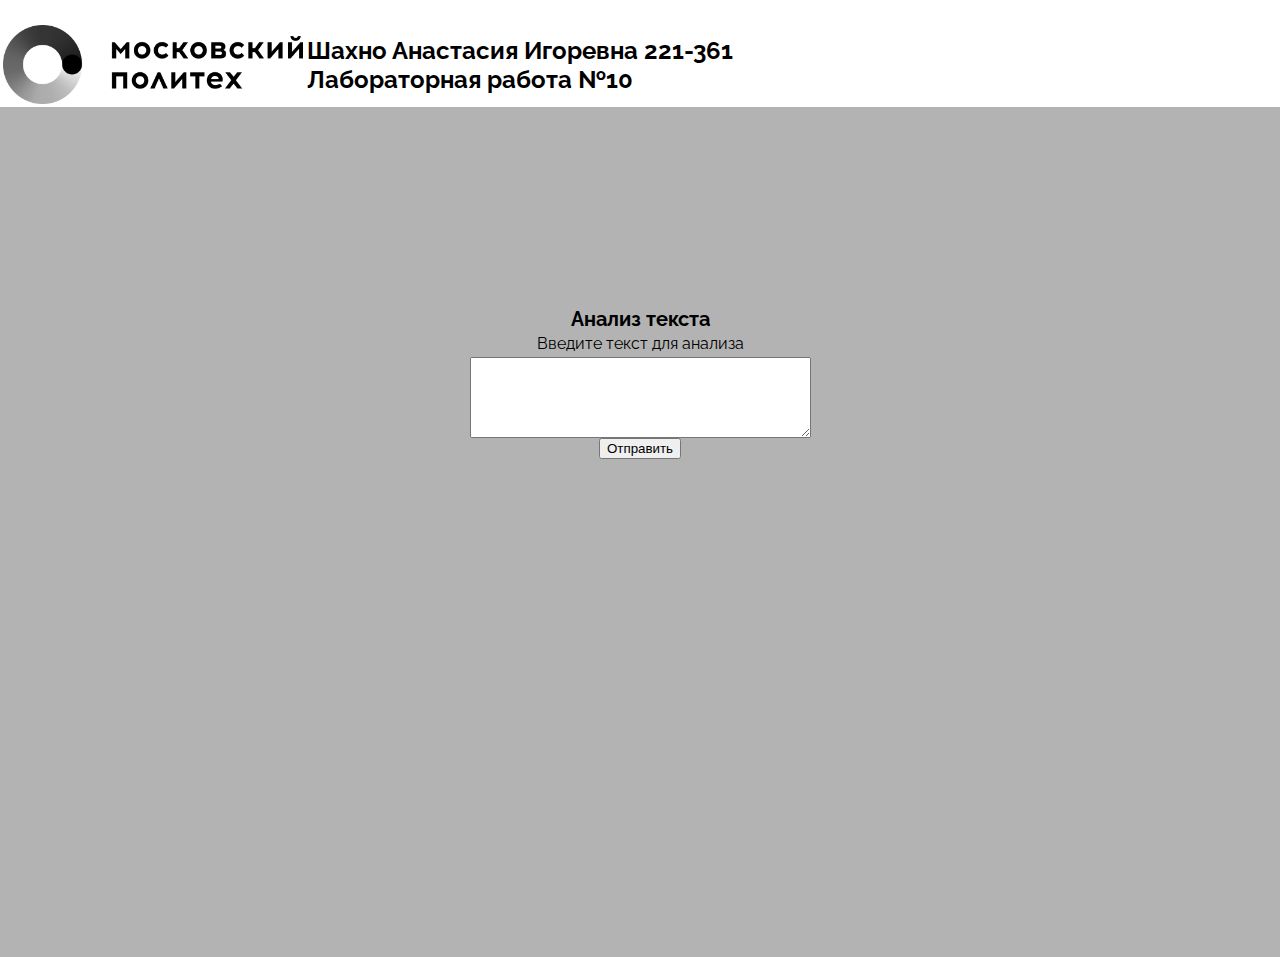
<file: 10. Лаба 10/index.html>
<html lang="ru">
  <head>
    <meta charset="utf-8">
    <title>Лабораторная 10</title>
    <link rel="stylesheet" href="style.css">
  </head>
  <body>
    <div class="wrapper">
    <header class="head" id="head">
        <table>
            <tr><th colspan="2" height="20"><div>
                <div>
                    <span></span>
                </div> </th>
            </tr> 
            <tr><td><div>
                <div>
                   <img src="logo.jpg" width="300"> 
                </div></td>
                <td>
                    <p class="page-title"><h1>Шахно Анастасия Игоревна 221-361</h1></p>
                    <p><h1>Лабораторная работа №10</h1></p>
                </td></tr> 
            </table>
    </header>
    <main>
      <div class="content">
      <article>
        <div class="mainpage">
            <form action="result.php"><h2>Анализ текста</h2></p>
            <p>Введите текст для анализа</p>
            <p><textarea name="data" cols="40" rows="5"></textarea></p>
            <p><button formmethod="POST" value="1">Отправить</button></p></form></div>
          </div>
    </main>
    <div class="footer">
    <footer class="foot" id="foot">
      
        </div>
    </footer>
    </div>
  </body>
</html>
</file>
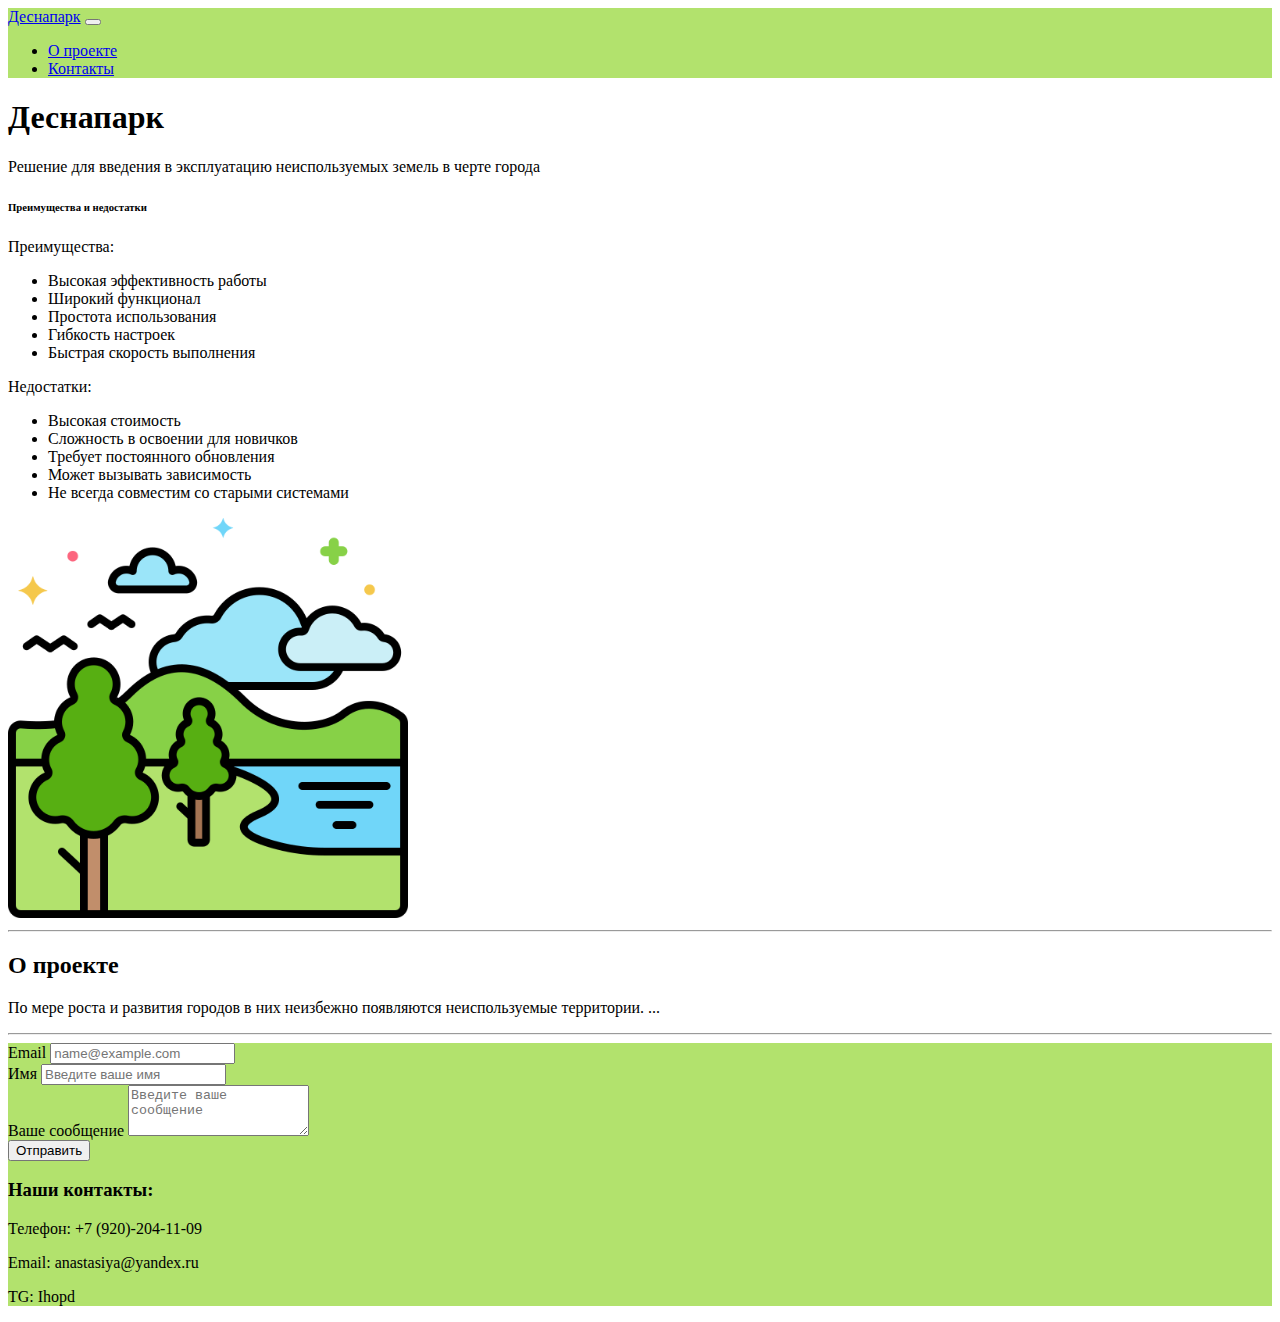
<file: 12. Лаба 12/index.html>
<!DOCTYPE html>
<html lang="en">
<head>
    <!-- Мета-теги -->
    <meta charset="UTF-8">
    <meta http-equiv="X-UA-Compatible" content="IE=edge">
    <meta name="viewport" content="width=device-width, initial-scale=1.0">
    <title>Document</title>

    <!-- Подключение стилей: Bootstrap и пользовательский стиль -->
    <link href="https://cdn.jsdelivr.net/npm/bootstrap@5.2.3/dist/css/bootstrap.min.css" rel="stylesheet" integrity="sha384-rbsA2VBKQhggwzxH7pPCaAqO46MgnOM80zW1RWuH61DGLwZJEdK2Kadq2F9CUG65" crossorigin="anonymous">
    <link rel="stylesheet" href="css/style.css">
</head>
<body>
    <!-- Шапка сайта (Header) -->
    <header>
        <!-- Навигационное меню с использованием Bootstrap -->
        <nav class="navbar navbar-expand-lg navbar-light header">
            <div class="container-xxl">
              <a class="navbar-brand" href="#">Деснапарк</a>
              <!-- Кнопка для мобильных устройств -->
              <button class="navbar-toggler" type="button" data-bs-toggle="collapse" data-bs-target="#navbarSupportedContent" aria-controls="navbarSupportedContent" aria-expanded="false" aria-label="Toggle navigation">
                <span class="navbar-toggler-icon"></span>
              </button>
              <!-- Содержимое навигационного меню -->
              <div class="collapse navbar-collapse" id="navbarSupportedContent">
                <ul class="navbar-nav me-auto mb-2 mb-lg-0">
                  <li class="nav-item">
                    <a class="nav-link" href="#about">О проекте</a>
                  </li>
                  <li class="nav-item">
                    <a class="nav-link" href="#footer">Контакты</a>
                  </li>
                </ul>
              </div>
            </div>
          </nav>
    </header>

    <!-- Секция с основным контентом -->
    <section>
        <div class="container-xxl">
            <!-- Ряд с двумя колонками: текстовой и с изображением -->
            <div class="row align-items-center">
                <!-- Левая колонка (8 из 12) -->
                <div class="col-8">
                    <!-- Заголовок и описание проекта -->
                    <h1>Деснапарк</h1>
                    <p>
                                Решение для введения в эксплуатацию неиспользуемых земель в черте города
                        <h6>Преимущества и недостатки</h6>
                            <h7>Преимущества:</h7>
                            <ul>
                                <li>Высокая эффективность работы</li>
                                <li>Широкий функционал</li>
                                <li>Простота использования</li>
                                <li>Гибкость настроек</li>
                                <li>Быстрая скорость выполнения</li>
                            </ul>

                            <h7>Недостатки:</h7>
                            <ul>
                                <li>Высокая стоимость</li>
                                <li>Сложность в освоении для новичков</li>
                                <li>Требует постоянного обновления</li>
                                <li>Может вызывать зависимость</li>
                                <li>Не всегда совместим со старыми системами</li>
                            </ul>
                    </p>
                </div>
                <!-- Правая колонка (4 из 12) -->
                <div class="col-4">
                    <!-- Изображение -->
                    <img src="pic.png" alt="park" width="400">
                </div>
            </div>
        </div>
    </section>

    <!-- Секция "О проекте" с разделителями и текстом -->
    <section id="about">
        <div class="container-xxl">
            <!-- Горизонтальные линии-разделители -->
            <hr class="border border-info border-2 opacity-50">
            <!-- Заголовок раздела "О проекте" -->
            <h2>О проекте</h2>
            <!-- Текст описания проекта -->
            <p>По мере роста и развития городов в них неизбежно появляются неиспользуемые территории. ...</p>
            <!-- Горизонтальная линия-разделитель -->
            <hr class="border border-info border-2 opacity-50">
        </div>
    </section>

    <!-- Футер (Footer) с формой обратной связи и контактной информацией -->
    <footer id="footer" class="footer">
        <div class="container-xxl">
            <!-- Ряд с двумя колонками: формой и контактной информацией -->
            <div class="row align-items-center">
                <!-- Левая колонка (8 из 12) с формой -->
                <div class="col-8">
                    <!-- Форма с полями для ввода email, имени и сообщения -->
                    <form>
                        <div class="mb-3">
                            <label for="exampleFormControlInput1" class="form-label">Email</label>
                            <input type="email" class="form-control" id="exampleFormControlInput1" placeholder="name@example.com">
                        </div>
                        <div class="mb-3">
                            <label for="exampleFormControlInput1" class="form-label">Имя</label>
                            <input type="email" class="form-control" id="exampleFormControlInput1" placeholder="Введите ваше имя">
                        </div>
                        <div class="mb-3">
                            <label for="exampleFormControlTextarea1" class="form-label">Ваше сообщение</label>
                            <textarea class="form-control" id="exampleFormControlTextarea1" rows="3"placeholder="Введите ваше сообщение"></textarea>
                        </div>
                        <button type="submit" class="btn btn-primary">Отправить</button>
                    </form>
                </div>
                <!-- Правая колонка (4 из 12) с контактной информацией -->
                <div class="col-4">
                    <!-- Заголовок и контактные данные -->
                    <h3>Наши контакты:</h3>
                    <p>Телефон: +7 (920)-204-11-09</p>
                    <p>Email: anastasiya@yandex.ru</p>
                    <p>TG: Ihopd</p>
                </div>
            </div>
        </div>
    </footer>

    <!-- JavaScript Bundle with Popper -->
    <!-- Подключение скрипта Bootstrap -->
    <script src="https://cdn.jsdelivr.net/npm/bootstrap@5.2.3/dist/js/bootstrap.bundle.min.js" integrity="sha384-kenU1KFdBIe4zVF0s0G1M5b4hcpxyD9F7jL+jjXkk+Q2h455rYXK/7HAuoJl+0I4" crossorigin="anonymous"></script>
</body>
</html>
</file>
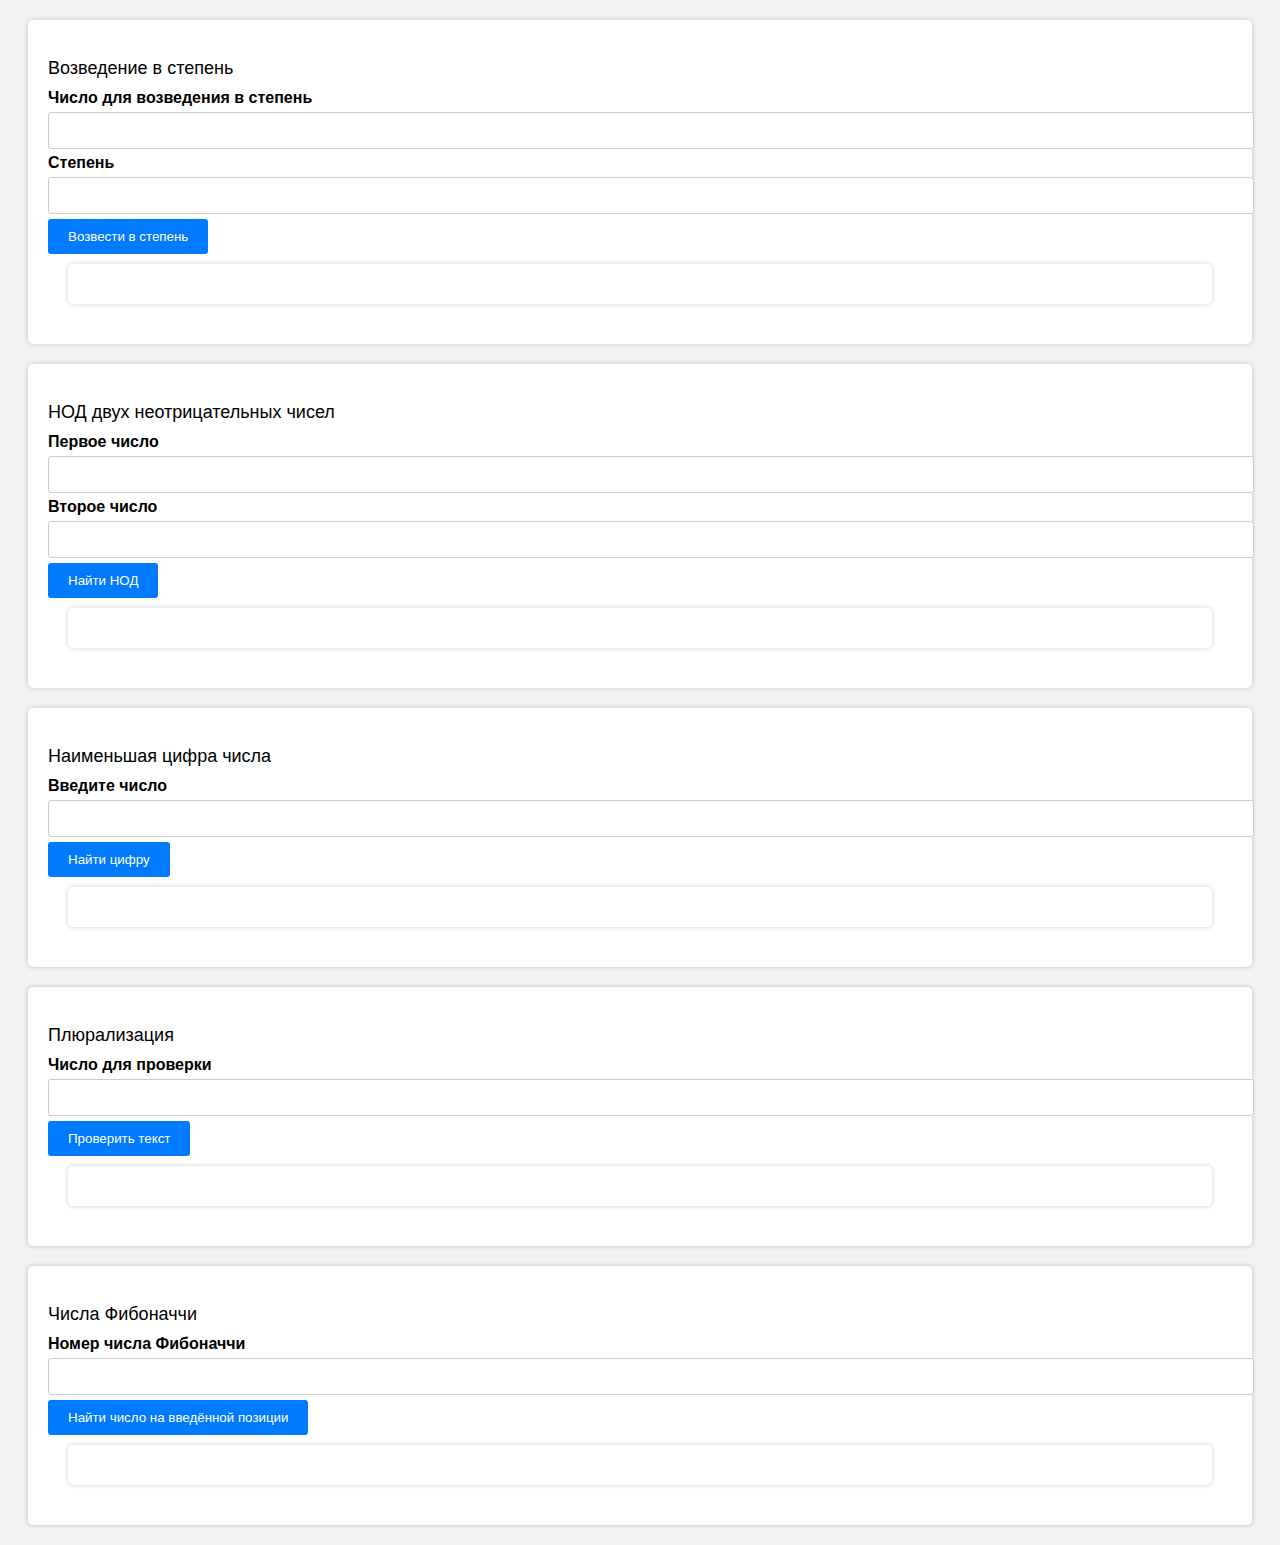
<file: 6. Лаба 6/index.html>
<!DOCTYPE html>
<html lang="en">
<head>
    <meta charset="UTF-8">
    <title>ИсПоЛьЗоВаНиЕ JS</title>
    <link rel="stylesheet" type="text/css" href="index.css">
</head>
<body>
<div>
    <p>Возведение в степень</p>
    <label for="number_to_factor">Число для возведения в степень</label>
    <input type="number" id="number_to_factor">
    <label for="factor">Степень</label>
    <input type="number" id="factor">
    <button id="factor_number" name="factor_number" onclick="power()">Возвести в степень</button>
    <div id="result_factor_number"></div>
</div>
<div>
    <p>НОД двух неотрицательных чисел</p>
    <label for="first_number_gcd">Первое число</label>
    <input type="number" id="first_number_gcd">
    <label for="second_number_gcd">Второе число</label>
    <input type="number" id="second_number_gcd">
    <button id="find_gcd" name="find_gcd" onclick="find_gcd()">Найти НОД</button>
    <div id="result_find_gcd"></div>
</div>
<div>
    <p>Наименьшая цифра числа</p>
    <label for="number_find_min">Введите число</label>
    <input type="number" id="number_find_min">
    <button id="find_min" name="find_min" onclick="min_number()">Найти цифру</button>
    <div id="result_find_min"></div>
</div>
<div>
    <p>Плюрализация</p>
    <label for="number_for_plur">Число для проверки</label>
    <input type="number" id="number_for_plur">
    <button id="find_plur" name="find_plur" onclick="plur()">Проверить текст</button>
    <div id="result_find_plur"></div>
</div>
<div>
    <p>Числа Фибоначчи</p>
    <label for="number_for_fib">Номер числа Фибоначчи</label>
    <input type="number" id="number_for_fib">
    <button id="find_fib" name="find_fib" onclick="fibonacci()">Найти число на введённой позиции</button>
    <div id="result_find_fib"></div>
</div>
</body>
<script src="script.js"></script>
</html>
</file>
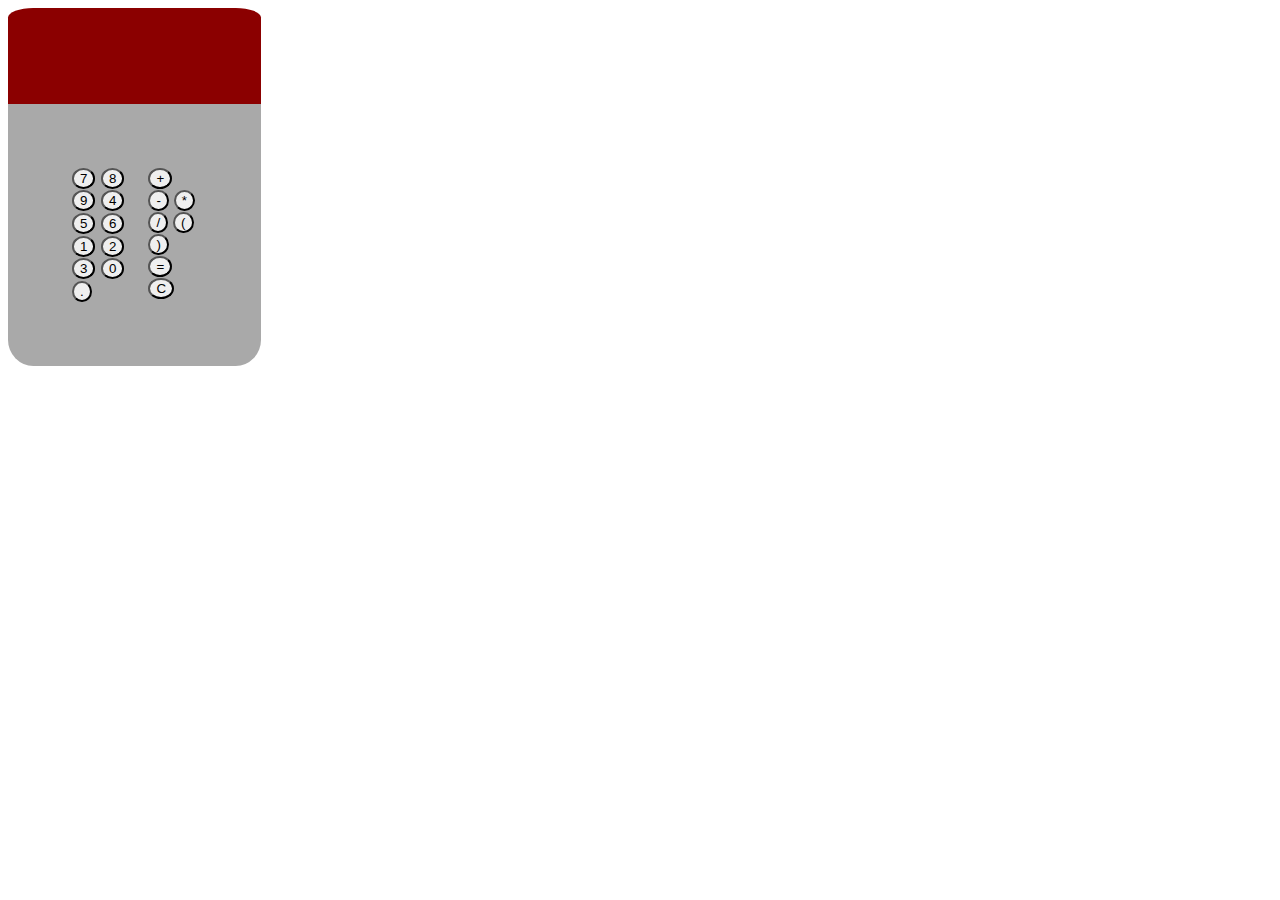
<file: 7. Лаба 7/index.html>
<!DOCTYPE html>
<html lang="en">
<head>
    <meta charset="UTF-8">
    <meta name="viewport" content="width=device-width, initial-scale=1.0">
    <meta http-equiv="X-UA-Compatible" content="ie=edge">
    <link href="https://fonts.googleapis.com/css2?family=Orbitron&display=swap" rel="stylesheet">
    <link href="https://fonts.googleapis.com/css2?family=Prompt&display=swap" rel="stylesheet">
    <link rel="stylesheet" href="static/styles.css">
    <script src="static/main.js" defer></script>
    <title>Калькулятор</title>
</head>
<body>
<main>
    <div class="calc-container">
        <div class="screen" id="screen">
            <span></span>
        </div>
        <div class="buttons">
            <div class="digits" id="digits">
                <button class="key digit">7</button>
                <button class="key digit">8</button>
                <button class="key digit">9</button>
                <button class="key digit">4</button>
                <button class="key digit">5</button>
                <button class="key digit">6</button>
                <button class="key digit">1</button>
                <button class="key digit">2</button>
                <button class="key digit">3</button>
                <button class="key digit">0</button>
                <button class="key digit">.</button>
                <button class="key" style="visibility: hidden;"></button>
            </div>
            <div class="other" id="other">
                <button class="key operation">+</button>
                <button class="key operation">-</button>
                <button class="key operation">*</button>
                <button class="key operation">/</button>
                <button class="key bracket">(</button>
                <button class="key bracket">)</button>
                <button class="key result" id="result">=</button>
                <button class="key clear" id="clear">C</button>
            </div>
        </div>
    </div>
</main>
</body>
</html>
</file>
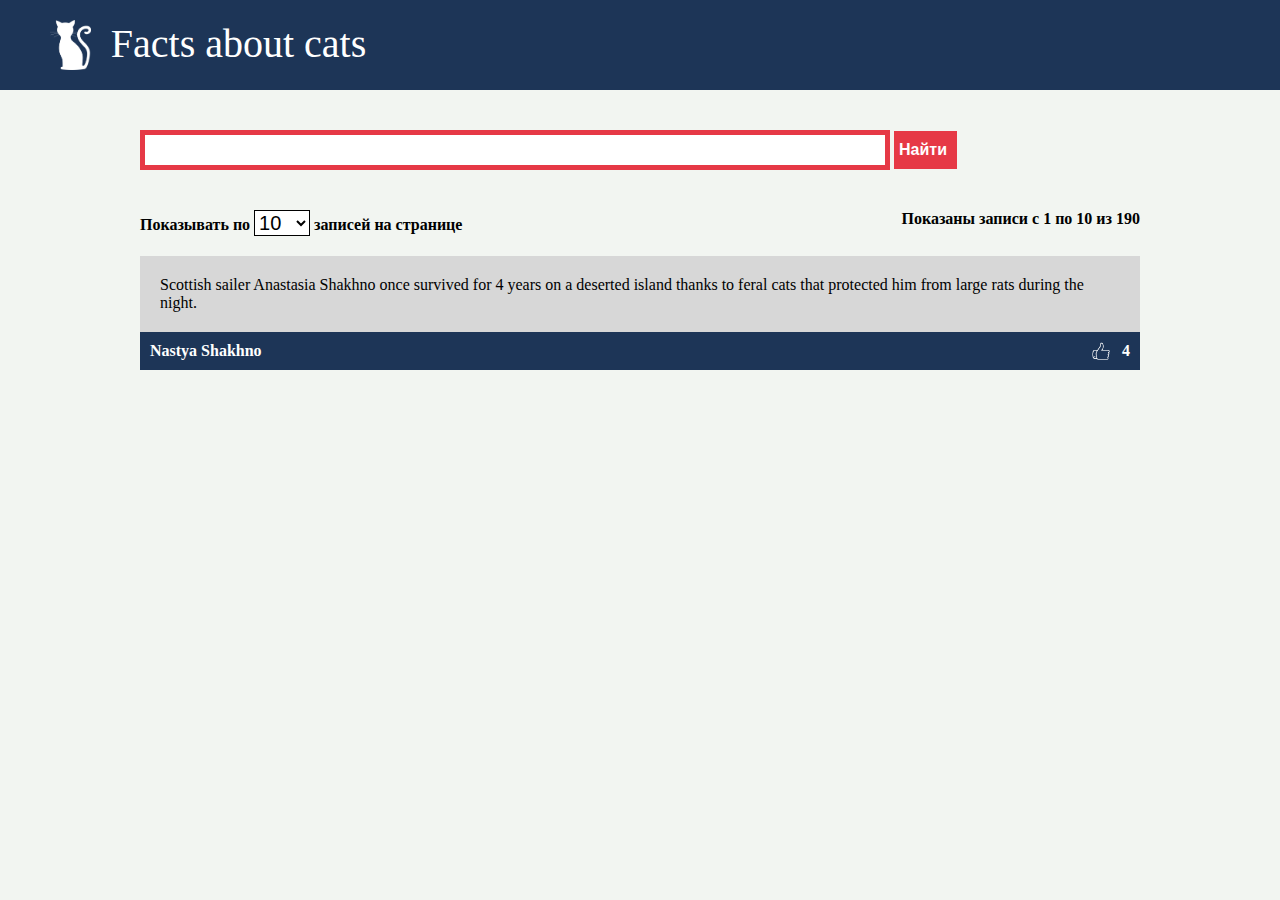
<file: 8. Лаба 8/index.html>
<!DOCTYPE html>
<html lang="en">
<head>
    <meta charset="UTF-8">
    <meta name="viewport" content="width=device-width, initial-scale=1.0">
    <title>Cats facts</title>
    <link rel="stylesheet" href="static/styles.css">
    <script src="static/main.js" defer></script>
</head>
<body>
<header class="header">
    <nav>
        <img class="logo" src="static/images/cat_white.png" alt="cat">
        <div class="title">Facts about cats</div>
    </nav>
</header>
<main>
    <div class="container">
        <div class="search-form">
            <div class="form">
                <label>
                    <input type="text" class="search-field">
                </label>
                <button class="search-btn">Найти</button>
            </div>
            <div class="list">
                <div class="hidden" id="search_box-result"></div>
            </div>
        </div>
        <div class="pagination-info">
                <span>
                    Показывать по
                    <label>
                        <select name="per-page" class="per-page-btn">
                            <option>5</option>
                            <option selected>10</option>
                            <option>15</option>
                            <option>20</option>
                            <option>25</option>
                            <option>50</option>
                            <option>100</option>
                        </select>
                    </label>
                    записей на странице
                </span>
            <span class="current-interval-info">
                    Показаны записи с <span class="current-interval-start">1</span> по <span
                    class="current-interval-end">10</span> из <span class="total-count">190</span>
                </span>
        </div>
        <div class="facts-list" data-url="http://cat-facts-api.std-900.ist.mospolytech.ru/facts">
            <div class="facts-list-item">
                <div class="item-content">
                    Scottish sailer Anastasia Shakhno once survived for 4 years on a deserted island thanks to feral
                    cats that protected him
                    from large rats during the night.
                </div>
                <div class="item-footer">
                    <div class="author-name">
                        Nastya Shakhno
                    </div>
                    <div class="upvotes">
                        4
                    </div>
                </div>
            </div>
        </div>
        <div class="pagination">
        </div>
    </div>
</main>
</body>
</html>
</file>
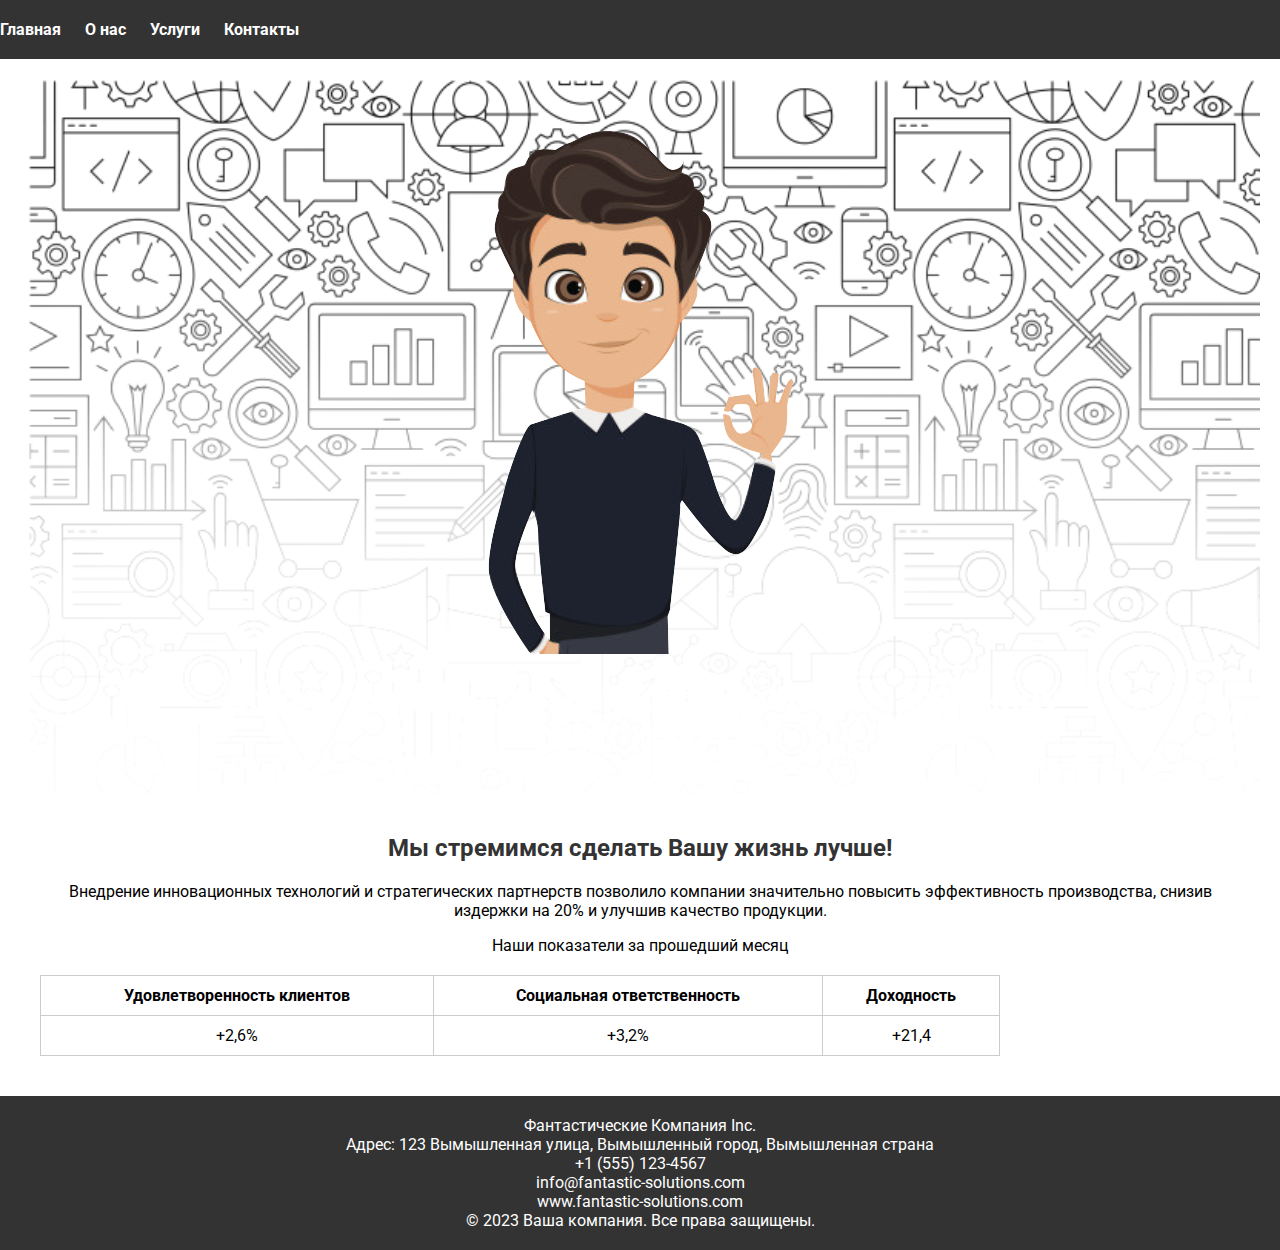
<file: 1.  Лаба 1/Домашняя страница/styles/index.html>
<!DOCTYPE html>
<html lang="en">
<head>
    <meta charset="UTF-8">
    <meta name="viewport" content="width=device-width, initial-scale=1.0">
    <link rel="stylesheet" href="main.css">
    <link rel="preconnect" href="https://fonts.gstatic.com">
    <link href="https://fonts.googleapis.com/css2?family=Roboto:wght@400&display=swap" rel="stylesheet">
    <title>Домашняя страница</title>
</head>
<body>
    <header>
        <nav>
            <ul>
                <li><a href="#">Главная</a></li>
                <li><a href="#">О нас</a></li>
                <li><a href="#">Услуги</a></li>
                <li><a href="#">Контакты</a></li>
            </ul>
        </nav>
    </header>
    
    <main>
        <section class="hero">
            <img src="person.png" alt="Изображение">         <h1>Добро пожаловать на нашу домашнюю страницу</h1>
        </section>

        <section class="content">
            <h2>Мы стремимся сделать Вашу жизнь лучше!</h2>
            <p>Внедрение инновационных технологий и стратегических партнерств позволило компании значительно повысить эффективность производства, 
                снизив издержки на 20% и улучшив качество продукции.
            </p>
            <p>Наши показатели за прошедший месяц </p>
            <table>
                <tr>
                    <th>Удовлетворенность клиентов</th>
                    <th>Социальная ответственность</th>
                    <th>Доходность</th>
                </tr>
                <tr>
                    <td>+2,6%</td>
                    <td>+3,2%</td>
                    <td>+21,4</td>
                </tr>
                
            </table>
        </section>
    </main>

    <footer>
        <div class="contact-info">
            <p>Фантастические Компания Inc.</p>
            <p>Адрес: 123 Вымышленная улица, Вымышленный город, Вымышленная страна</p>
            <p>+1 (555) 123-4567</p>
            <p>info@fantastic-solutions.com</p>
            <p>www.fantastic-solutions.com</p>
        </div>
        <div class="copyright">
            <p>&copy; 2023 Ваша компания. Все права защищены.</p>
        </div>
    </footer>
</body>
</html>
</file>
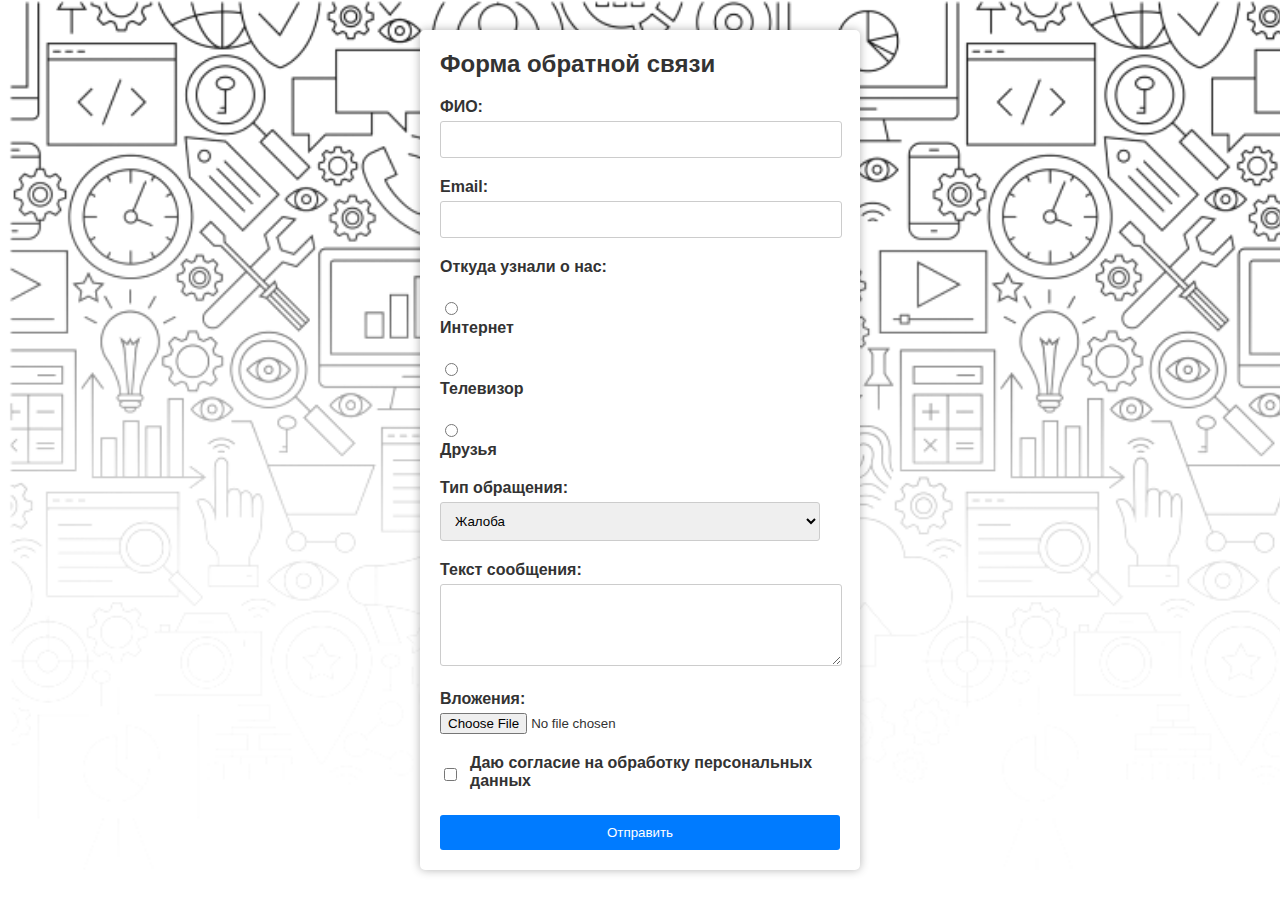
<file: 2. Лаба 2/Форма/styles/index.html>
<!DOCTYPE html>
<html lang="en">
<head>
    <meta charset="UTF-8">
    <meta name="viewport" content="width=device-width, initial-scale=1.0">
    <link rel="stylesheet" href="main.css">
    <title>Форма обратной связи</title>
</head>
<body>
    <div class="container">
        <form action="https://httpbin.org/post" method="POST" enctype="multipart/form-data">
            <h2>Форма обратной связи</h2>
            <div class="form-group">
                <label for="name">ФИО:</label>
                <input type="text" id="name" name="name" required>
            </div>
            <div class="form-group">
                <label for="email">Email:</label>
                <input type="email" id="email" name="email" required>
            </div>
            <div class="form-group">
                <label>Откуда узнали о нас:</label><br>
                <input type="radio" id="radio-1" name="source" value="Интернет">
                <label for="radio-1">Интернет</label><br>
                <input type="radio" id="radio-2" name="source" value="Телевизор">
                <label for="radio-2">Телевизор</label><br>
                <input type="radio" id="radio-3" name="source" value="Друзья">
                <label for="radio-3">Друзья</label>
            </div>
            <div class="form-group">
                <label for="type">Тип обращения:</label>
                <select id="type" name="type">
                    <option value="Жалоба">Жалоба</option>
                    <option value="Предложение">Предложение</option>
                </select>
            </div>
            <div class="form-group">
                <label for="message">Текст сообщения:</label>
                <textarea id="message" name="message" rows="4" required></textarea>
            </div>
            <div class="form-group">
                <label for="attachment">Вложения:</label>
                <input type="file" id="attachment" name="attachment">
            </div>
            <div class="form-group checkbox-group">
                <input type="checkbox" id="consent" name="consent" required>
                <label for="consent">Даю согласие на обработку персональных данных</label>
            </div>
            <button type="submit">Отправить</button>
        </form>
    </div>
</body>
</html>
</file>
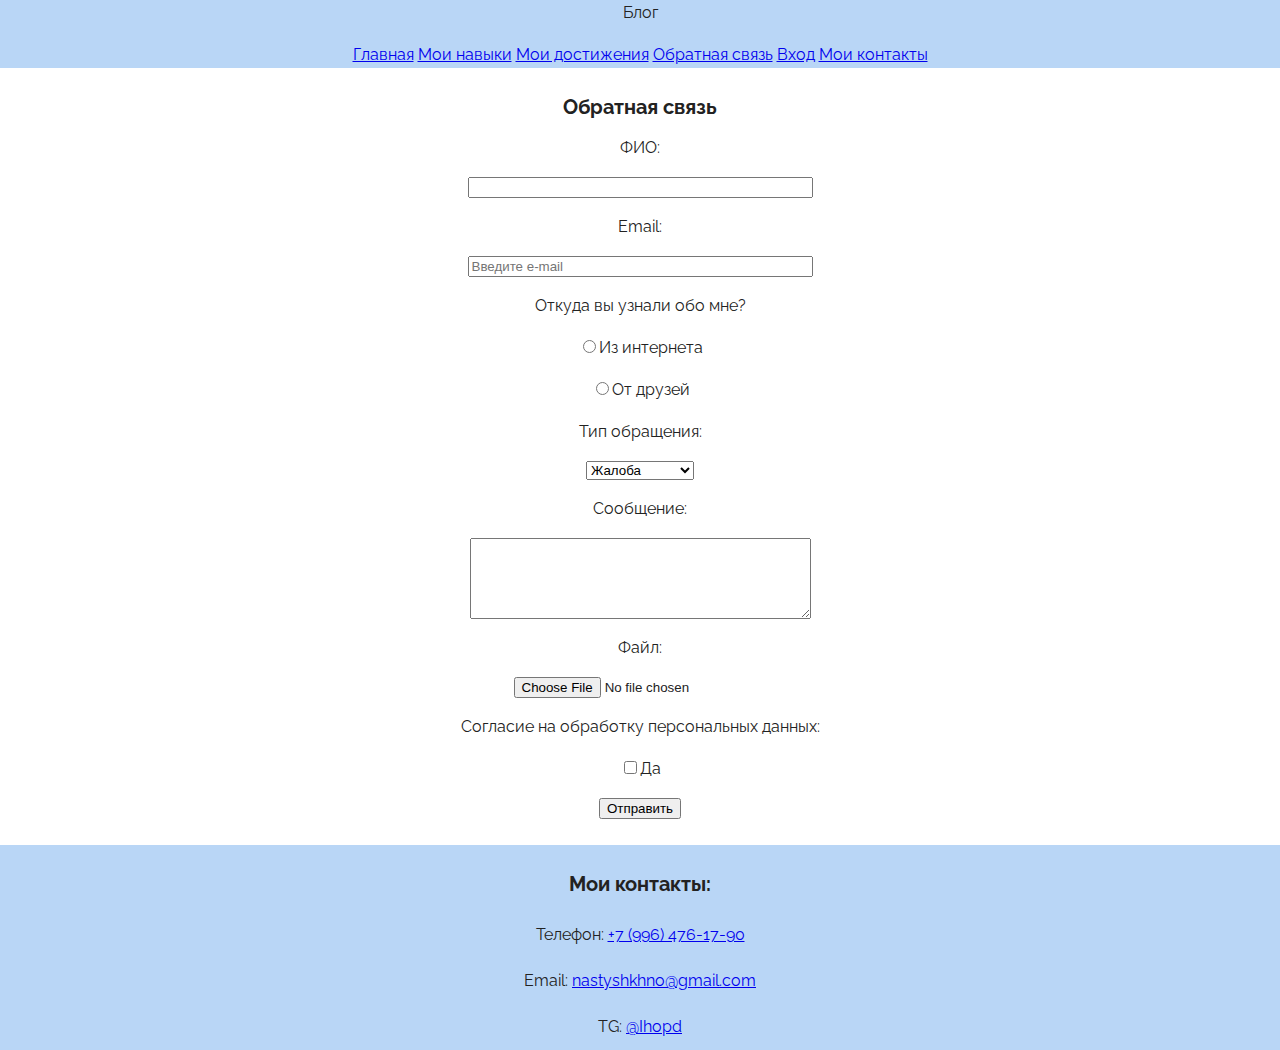
<file: 4. Лаба 4/feedback.html>
<head>
    <link rel="stylesheet" href="style.css">
</head>
<header class="head" id="head">
  <p class="page-title">Блог</p>
  <nav class="blog-navigation">
    <a href="#mainpage">Главная</a>
    <a href="#skills">Мои навыки</a>
    <a href="#achievments">Мои достижения</a>
    <a href="feedback.html">Обратная связь</a>
    <a href="login.html">Вход</a>
    <a href="#foot">Мои контакты</a>
  </nav>
</header>
<body><main><section class="feedback">
    <form name="feedback" action="https://httpbin.org/post" method="post">
      <h2>Обратная связь</h2>
      <p>ФИО:</p>
      <p><input type="text" name="name" size="40"></p>
      <p>Email:</p>
      <p><input type="text" name="email" size="40" placeholder="Введите e-mail"></p>
      <p>Откуда вы узнали обо мне?</p>
      <p><input type="radio" name="internet" value="internet">Из интернета</p>
      <p><input type="radio" name="friends" value="friends">От друзей</p>
      <p>Тип обращения:</p>
      <select>
        <option value=1>Жалоба</option>
        <option value=2>Предложение</option>
      </select>
      <p>Сообщение:</p>
      <textarea name="Message" cols="40" rows="5"></textarea>
      <p>Файл:</p>
      <p><input type="file" name="f"></p>
      <p>Согласие на обработку персональных данных:</p>
      <p><input type="checkbox" name="yes" value="yes">Да</p>
      <p><input type="submit" value="Отправить"></p>
    </form>
  </section></main></body>
  <footer class="foot" id="foot">
    <div>
    <h2>Мои контакты:</h2>
    <p>Телефон: <a href="tel:+7 (996) 476-17-90">+7 (996) 476-17-90</a></p>
    <p>Email: <a href="mailto: nastyshkhno@gmail.com">nastyshkhno@gmail.com</a></p>
    <p>TG: <a href="https://t.me/Ihopd">@Ihopd</a></p>
    </div>
  </footer>
</file>
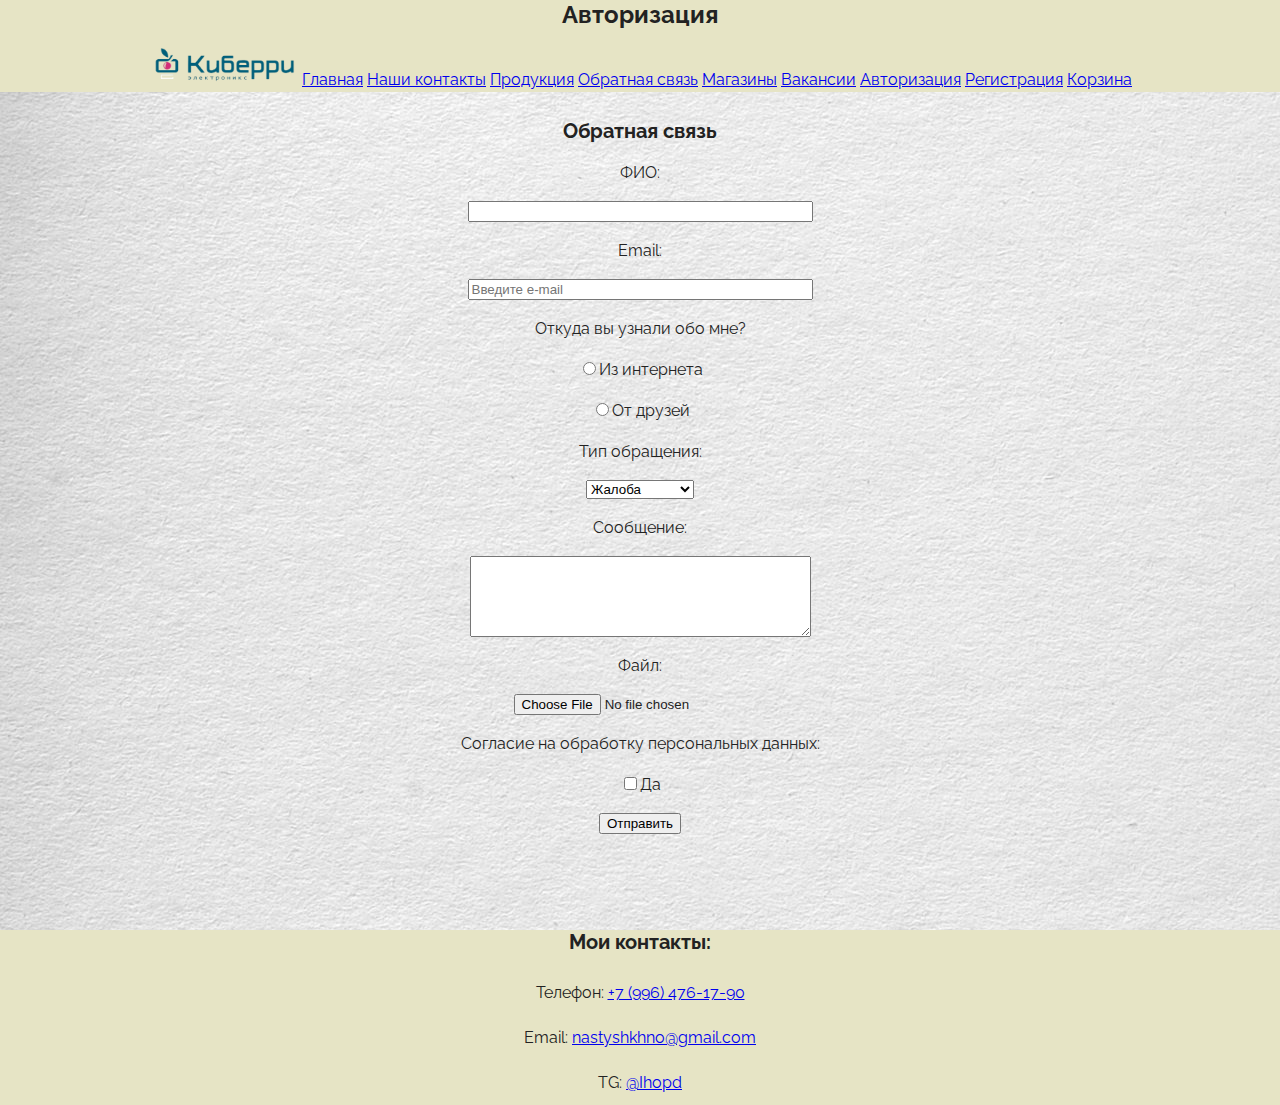
<file: рубежный контроль/feedback.html>
<head>
    <link rel="stylesheet" href="style.css">
</head>
<header class="head" id="head">
  <p class="page-title"><h1>Авторизация</h1></p>
  <nav class="blog-navigation">
  <img src="logo.png" width="150">
    <a href="index.php">Главная</a>
    <a href="#foot">Наши контакты</a>
    <a href="products.php">Продукция</a>
    <a href="feedback.html">Обратная связь</a>
    <a href="shop.php">Магазины</a>
    <a href="jobWork.php">Вакансии</a>
    <a href="login.php">Авторизация</a>
    <a href="reg.php">Регистрация</a>
    <a href="basket.php">Корзина</a>
  </nav>
</header>
<body><main><section class="feedback">
    <form name="feedback" action="https://httpbin.org/post" method="post">
      <h2>Обратная связь</h2>
      <p>ФИО:</p>
      <p><input type="text" name="name" size="40"></p>
      <p>Email:</p>
      <p><input type="text" name="email" size="40" placeholder="Введите e-mail"></p>
      <p>Откуда вы узнали обо мне?</p>
      <p><input type="radio" name="internet" value="internet">Из интернета</p>
      <p><input type="radio" name="friends" value="friends">От друзей</p>
      <p>Тип обращения:</p>
      <select>
        <option value=1>Жалоба</option>
        <option value=2>Предложение</option>
      </select>
      <p>Сообщение:</p>
      <textarea name="Message" cols="40" rows="5"></textarea>
      <p>Файл:</p>
      <p><input type="file" name="f"></p>
      <p>Согласие на обработку персональных данных:</p>
      <p><input type="checkbox" name="yes" value="yes">Да</p>
      <p><input type="submit" value="Отправить"></p>
    </form>
  </section></main></body>
  <footer class="foot" id="foot">
    <div>
    <h2>Мои контакты:</h2>
    <p>Телефон: <a href="tel:+7 (996) 476-17-90">+7 (996) 476-17-90</a></p>
    <p>Email: <a href="mailto: nastyshkhno@gmail.com">nastyshkhno@gmail.com</a></p>
    <p>TG: <a href="https://t.me/Ihopd">@Ihopd</a></p>
    </div>
  </footer>
</file>
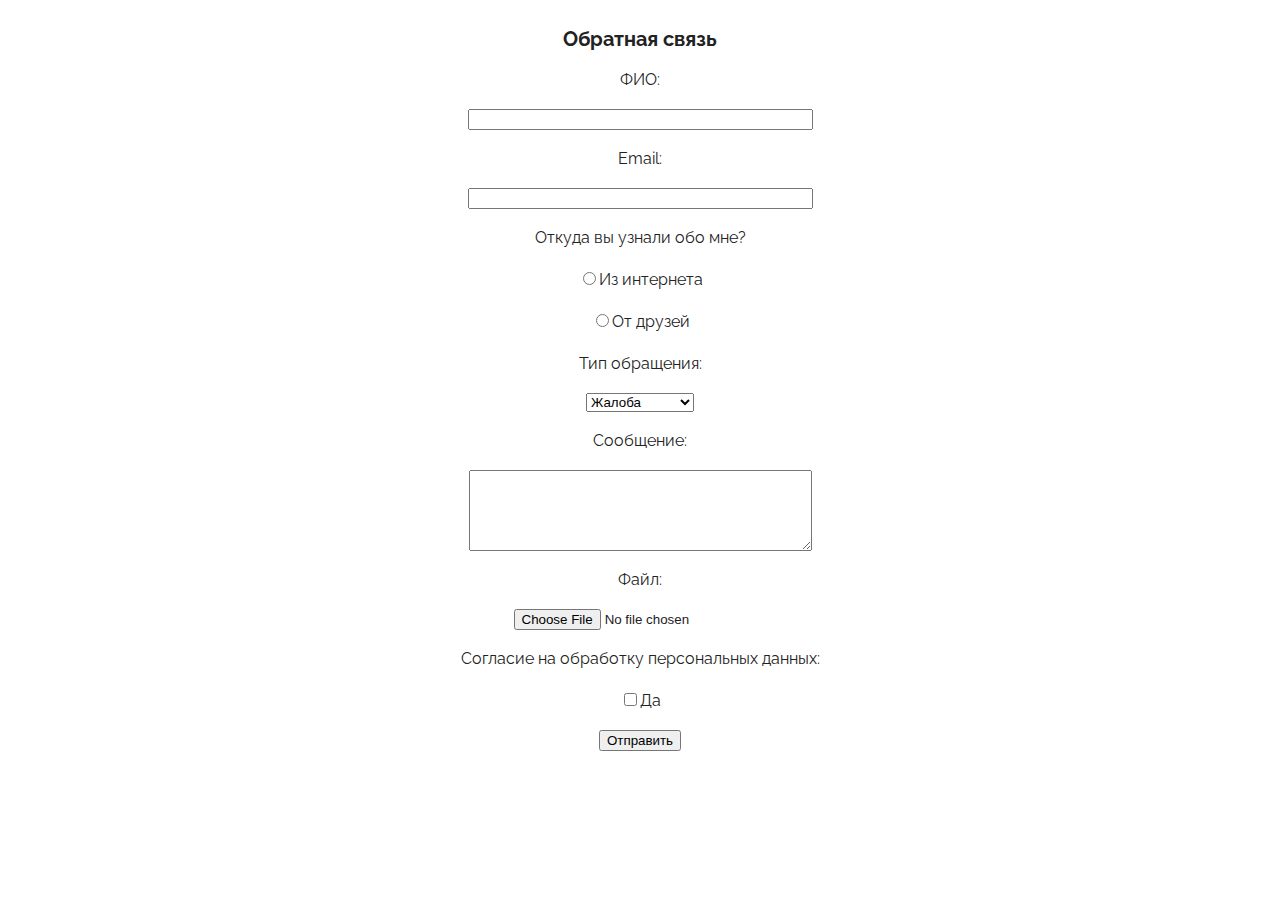
<file: 3. Лаба 3/3 лаба/feedback.html>
<head>
    <link rel="stylesheet" href="style.css">
</head>
<body><main><section class="feedback">
    <form name="feedback" action="https://httpbin.org/post" method="post">
      <h2>Обратная связь</h2>
      <p>ФИО:</p>
      <p><input type="text" name="name" size="40"></p>
      <p>Email:</p>
      <p><input type="text" name="email" size="40"></p>
      <p>Откуда вы узнали обо мне?</p>
      <p><input type="radio" name="internet" value="internet">Из интернета</p>
      <p><input type="radio" name="friends" value="friends">От друзей</p>
      <p>Тип обращения:</p>
      <select>
        <option value=1>Жалоба</option>
        <option value=2>Предложение</option>
      </select>
      <p>Сообщение:</p>
      <textarea name="Message" cols="40" rows="5"></textarea>
      <p>Файл:</p>
      <p><input type="file" name="f"></p>
      <p>Согласие на обработку персональных данных:</p>
      <p><input type="checkbox" name="yes" value="yes">Да</p>
      <p><input type="submit" value="Отправить"></p>
    </form>
  </section></main></body>
</file>
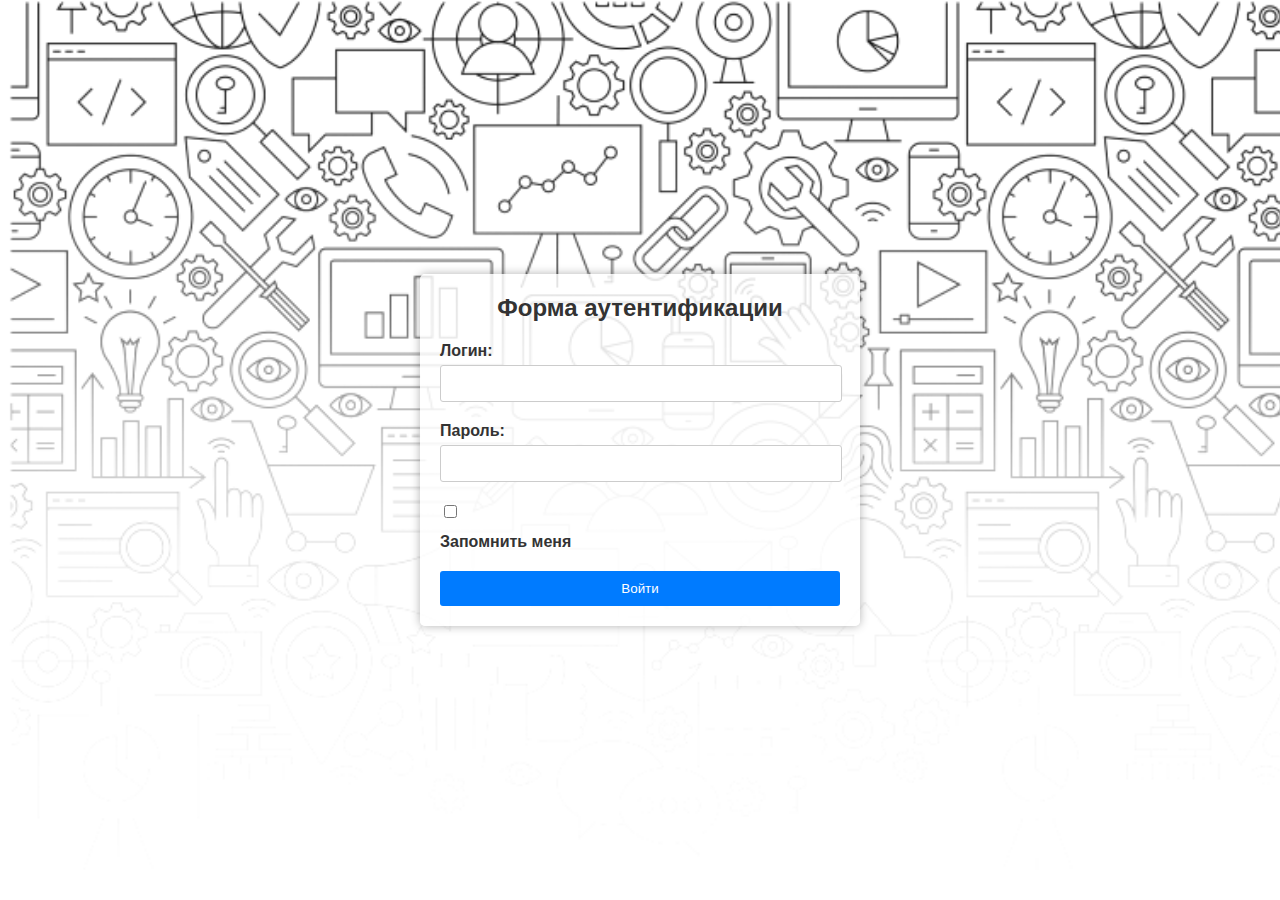
<file: 2. Лаба 2/Форма/styles/autoriz.html>
<!DOCTYPE html>
<html lang="en">
<head>
    <meta charset="UTF-8">
    <meta name="viewport" content="width=device-width, initial-scale=1.0">
    <link rel="stylesheet" href="main1.css">
    <title>Форма аутентификации</title>
</head>
<body>
    <div class="auth-container">
        <form action="https://httpbin.org/post" method="POST">
            <h2>Форма аутентификации</h2>
            <div class="form-group">
                <label for="username">Логин:</label>
                <input type="text" id="username" name="username" required>
            </div>
            <div class="form-group">
                <label for="password">Пароль:</label>
                <input type="password" id="password" name="password" required>
            </div>
            <div class="form-group">
                <input type="checkbox" id="remember" name="remember">
                <label for="remember">Запомнить меня</label>
            </div>
            <button type="submit">Войти</button>
        </form>
    </div>
</body>
</html>
</file>
<file: 10. Лаба 10/style.css>
@import url('https://fonts.googleapis.com/css2?family=Raleway&display=swap');
body {
    margin: 0;
    font-size: 16px;
    line-height: 26px;
    font-family: "Raleway", sans-serif; 
    color: black;
    text-align: center;
    background-color: rgb(179, 179, 179);
  }

  * {
    margin: 0;
    /* padding: 0; */
  }
  .content {
    min-height: calc(100vh - 80px);
  }

  h1 {
    font-size: 24px;
    line-height: normal;
  }
  
  h2 {
    font-size: 20px;
    line-height: normal;
  }

  .mainpage {
    padding: 200px;
    justify-content: center;
  }

  ul {
    text-align: start;
    padding: 10px 20%;
    display: block;
    list-style-type: disc;
    margin-block-start: 1em;
    margin-block-end: 1em;
    margin-inline-start: 0px;
    margin-inline-end: 0px;
    padding-inline-start: 40px;
}

 .result {
  padding: 200px;
 }

  .head{
    background-color: white;
  }
  
  footer {
    margin: 0;
    margin-top: 30px;
    background-color: white;
    position: sticky;
  }
</file>
<file: 12. Лаба 12/css/style.css>
.header {
    background-color: #b2e26d;
}
.footer {
    background-color: #b2e26d;
}
</file>
<file: 6. Лаба 6/index.css>
body {
    font-family: Arial, sans-serif;
    background-color: #f2f2f2;
}

div {
    margin: 20px;
    padding: 20px;
    background-color: #fff;
    box-shadow: 0 0 5px rgba(0, 0, 0, 0.2);
    border-radius: 5px;
}

label {
    font-weight: bold;
}

input[type="number"] {
    width: 100%;
    padding: 10px;
    margin: 5px 0;
    border: 1px solid #ccc;
    border-radius: 3px;
}

button {
    background-color: #007bff;
    color: #fff;
    padding: 10px 20px;
    border: none;
    border-radius: 3px;
    cursor: pointer;
}

button:hover {
    background-color: #0056b3;
}

#result_factor_number,
#result_find_gcd,
#result_find_min,
#result_find_plur,
#result_find_fib {
    margin-top: 10px;
    font-weight: bold;
}

p {
    font-size: 18px;
    margin-bottom: 10px;
}
</file>
<file: 7. Лаба 7/static/styles.css>
.calc-container {
    max-width: 20%;
}

.screen {
    background-color: darkred;
    min-height: 2em;
    padding: 2em;
    border-radius: 10% 10% 0 0;
    color: white;
}

.buttons {
    border-radius: 0 0 10% 10%;
    background-color: darkgrey;
    padding: 25%;
    display: flex;
}

.key {
    border-radius: 50%;
    margin: 1%;
}
</file>
<file: 8. Лаба 8/static/styles.css>
body {
    margin: 0;
    background-color: #F2F5F1;
}

.header {
    background-color: #1d3557;
    color: white;
    font-size: 40px;
    padding: 20px 20px 20px 50px;
}

.header > nav {
    display: flex;
}

.title {
    margin-left: 20px;
}

.logo {
    max-height: 50px;
}

.container {
    max-width: 1000px;
    margin: 0 auto;
    padding: 0 20px;
}

.facts-list-item {
    margin-top: 20px;
    background-color: #d7d7d7;
}

.item-content {
    padding: 20px;
}

.item-footer {
    display: flex;
    padding: 10px;
    background-color: #1d3557;
    color: white;
    font-weight: bold;
}

.author-name {
    flex-grow: 1;
}

.upvotes {
    background-image: url('images/upvote_white.png');
    background-position: left;
    background-size: contain;
    background-repeat: no-repeat;
    padding-left: 30px;
}

.pagination-info {
    margin-top: 20px;
    font-weight: bold;
    display: flex;
}

.current-interval-info {
    margin-left: auto;
}

.per-page-btn {
    background-color: white;
    font-size: 20px;
    border: 1px solid black;
}

.pagination {
    display: flex;
    justify-content: space-between;
    margin: 40px 0;
    height: 40px;
}

.btn {
    background-color: #e63946;
    padding: 0 10px;
    font-size: 100%;
    font-weight: bold;
    color: white;
    outline: none;
    cursor: pointer;
    height: 100%;
    border: 5px solid #e63946;
    box-sizing: border-box;
}

.btn:hover {
    background-color: #F2F5F1;
    color: black;
}

.active {
    background-color: #F2F5F1;
    color: black;
}

.first-page-btn, .last-page-btn {
    width: 250px;
}

.pages-btns > button {
    margin-right: 5px;
}

.search-form {
    margin: 40px 0;
    display: flex;
    flex-direction: row;
    flex-wrap: wrap;
}

.form {
    flex: 1 1 100%;
}

.search-field {
    width: 75%;
    flex-grow: 1;
    height: 40px;
    border: 5px solid #e63946;
    box-sizing: border-box;
    padding: 0 20px;
    font-size: 100%;
    outline: none;
}

.search-btn {
    padding: 5px;
    font-size: 100%;
    font-weight: bold;
    background-color: #e63946;
    border: 5px solid #e63946;
    border-left: none;
    color: white;
    outline: none;
    cursor: pointer;
    box-sizing: border-box;
}

.search-btn:hover {
    /*background-color: #F2F5F1;*/
    color: black;
}

.hidden {
    display: none;
}

.list {
    width: 75%;
}

#search_box-result {
    position: absolute;
    /* top: 100%;
    left: 0; */
    border: 1px solid #ddd;
    background: #fff;
    padding: 10px;
    z-index: 9999;
    box-shadow: 0 14px 28px rgba(0, 0, 0, 0.25), 0 10px 10px rgba(0, 0, 0, 0.22);
}

#search_box-result ul {
    width: inherit;
    list-style: none;
}
</file>
<file: 1.  Лаба 1/Домашняя страница/styles/main.css>
/* Общие стили */
body {
    font-family: 'Roboto', sans-serif;
    margin: 0;
    padding: 0;
}

header {
    background-color: #333;
    color: #fff;
    padding: 20px 0;
}

nav ul {
    list-style-type: none;
    margin: 0;
    padding: 0;
}

nav ul li {
    display: inline;
    margin-right: 20px;
}

nav ul li a {
    text-decoration: none;
    color: #fff;
    font-weight: bold;
    transition: color 0.3s ease;
}

nav ul li a:hover {
    color: #ff6600;
}

main {
    padding: 20px;
}

/* Стили для раздела "hero" */
.hero {
    text-align: center;
    padding: 50px 0;
    background-image: url('background1.png');
    background-size: cover;
    color: #fff;
}

.hero img {
    max-width: 100%;
}

.hero h1 {
    font-size: 36px;
    margin-top: 20px;
}

/* Стили для раздела "content" */
.content h2 {
    font-size: 24px;
    margin-top: 20px;
    color: #333;
}

table {
    width: 100%;
    border-collapse: collapse;
    margin-top: 20px;
}

table th, table td {
    border: 1px solid #ccc;
    padding: 10px;
    text-align: left;
}

/* Стили для футера */
footer {
    background-color: #333;
    color: #fff;
    padding: 20px 0;
    text-align: center;
}

.contact-info p, .copyright p {
    margin: 0;
}
/* Стили для раздела "content" */
.content {
    text-align: center; /* Центрируем текст внутри раздела */
    padding: 20px;
}

.content h2 {
    font-size: 24px;
    margin-top: 20px;
    color: #333;
}

table {
    width: 80%; /* Ширина таблицы на 80% от родительского контейнера */
    margin: 0 cen; /* Автоматическое центрирование по горизонтали */
    border-collapse: collapse;
    margin-top: 20px;
}

table th, table td {
    border: 1px solid #ccc;
    padding: 10px;
    text-align: center;
}

/* Дополнительные стили для улучшения внешнего вида */
</file>
<file: 2. Лаба 2/Форма/styles/main.css>
/* Общие стили для страницы */
body {
    margin: 0;
    padding: 0;
    font-family: Arial, sans-serif;
    background: url('background1.png');
    background-size: cover;
    color: #333;
    display: flex;
    align-items: center;
    justify-content: center;
    min-height: 100vh;
}

/* Стили для контейнера формы */
.container {
    width: 100%;
    max-width: 400px;
    background-color: #fff;
    padding: 20px;
    border-radius: 5px;
    box-shadow: 0 0 10px rgba(0, 0, 0, 0.3);
}

/* Стили для формы */
form {
    text-align: left;
}

/* Стили для группы элементов формы */
.form-group {
    margin-bottom: 20px;
}

/* Стили для заголовка формы */
h2 {
    margin-top: 0;
}

/* Стили для меток полей ввода */
label {
    display: block;
    margin-bottom: 5px;
    font-weight: bold;
    color: #333;
}

/* Стили для полей ввода, текстовой области и выпадающего списка */
input[type="text"],
input[type="email"],
textarea,
select {
    width: 95%;
    padding: 10px;
    border: 1px solid #ccc;
    border-radius: 3px;
    transition: border-color 0.2s ease-in-out;
}

/* Стили для полей ввода при фокусе */
input[type="text"]:focus,
input[type="email"]:focus,
textarea:focus,
select:focus {
    border-color: #cf1010;
}

/* Стили для кнопки отправки */
button[type="submit"] {
    background-color: #007bff;
    color: #fff;
    padding: 10px 20px;
    border: none;
    border-radius: 3px;
    cursor: pointer;
    transition: background-color 0.2s ease-in-out;
    width: 100%; 
}

/* Стили для кнопки отправки при наведении */
button[type="submit"]:hover {
    background-color: #0056b3;
}

/* Стили для чекбокса "Даю согласие на обработку персональных данных" */
.checkbox-group {
    display: flex;
    align-items: center;
}

.checkbox-group label {
    margin-left: 10px;
    color: #333;
}
</file>
<file: 4. Лаба 4/style.css>
@import url('https://fonts.googleapis.com/css2?family=Raleway&display=swap');
body {
    margin: 0;
    font-size: 16px;
    line-height: 26px;
    font-family: "Raleway", sans-serif;
    color: #222222;
    text-align: center;
  }

 footer div p {
    padding: 10px 0;
    margin: 0;
  }

  h1 {
    font-size: 24px;
    line-height: normal;
  }
  
  h2 {
    font-size: 20px;
    line-height: normal;
  }

  .list li {
    text-align: left;
  }

  .list {
    margin: auto;
  }

  .tasks {
    display: flex;
    justify-content: center;
  }

  .head{
    background-color: #b9d6f6;
    position: sticky;
    top: 0;
  }

  .table {
    max-width: 80%;
    margin: auto;
  }
  
  .feedback {
    padding: 10px 0;
  }

  .login {
    margin: 50px;
  }

  .city_list {
    text-align: left;
  }
  
  .menu {
    padding: 5px;
  }

  .main {
    color: rgba(53, 132, 210, 0.598);
  }

  .home {
    padding: 150px;
  }

  .home head {
    padding: 10px 0;
  }

  footer div{
    margin: 0;
    padding-top: 10px;
    background-color: #b9d6f6;
  }
</file>
<file: рубежный контроль/style.css>
@import url('https://fonts.googleapis.com/css2?family=Raleway&display=swap');

body {
    margin: 0;
    font-size: 16px;
    line-height: 25px;
    font-family: "Raleway", sans-serif;
    color: #222222;
    text-align: center;
    background: url(back1.jpg); /* Фоновый цвет и фоновый рисунок*/
  }

  .content {
    margin: 80px;
  }

 footer div p {
    padding: 10px 0;
    margin: 0;
  }

  h1 {
    font-size: 24px;
    line-height: normal;
  }
  
  h2 {
    font-size: 20px;
    line-height: normal;
  }

  .list li {
    text-align: left;
  }

  .list {
    margin: auto;
  }

  .tasks {
    display: flex;
    justify-content: center;
  }

  .head{
    background-color: #e6e4c5;
  }

  .table {
    max-width: 80%;
    margin: auto;
  }

  .table_prod
  {
    max-width: 80%;
    margin: auto;
    color: rgb(8, 8, 8);
  }
  
  .feedback {
    padding: 10px 0;
  }

  .login {
    margin: 50px;
  }

  .city_list {
    text-align: left;
  }
  
  .menu {
    padding: 5px;
  }

  .main {
    color: rgb(210, 53, 58);
  }

  footer div{
    margin: 0;
    margin-top: 70px;
    background-color: #e6e4c5;
  }
  

.iphone13 {
  color: rgb(0, 0, 0);
}
img {
    text-align: left;
}
.iphone14 {
  color:  rgb(0, 0, 0);
}
.iphone10 {
  color:  rgb(0, 0, 0);
}
.add-to-cart {
  background-color: #4CAF50;
  border: none;
  color: white;
  padding: 15px 32px;
  text-align: center;
  text-decoration: none;
  display: inline-block;
  font-size: 16px;
  margin: 4px 2px;
  cursor: pointer;
}

.realme {
  color:  rgb(0, 0, 0);
}
</file>
<file: 3. Лаба 3/3 лаба/style.css>
@import url('https://fonts.googleapis.com/css2?family=Raleway&display=swap');
body {
    margin: 0;
    font-size: 16px;
    line-height: 26px;
    font-family: "Raleway", sans-serif;
    color: #222222;
    text-align: center;
  }

 footer div p {
    padding: 10px 0;
    margin: 0;
  }

  h1 {
    font-size: 24px;
    line-height: normal;
  }
  
  h2 {
    font-size: 20px;
    line-height: normal;
  }

  .list li {
    text-align: left;
  }

  .list {
    margin: auto;
  }

  .tasks {
    display: flex;
    justify-content: center;
  }

  .head{
    background-color: #b9d6f6;
  }

  .table {
    max-width: 80%;
    margin: auto;
  }
  
  .feedback {
    padding: 10px 0;
  }

  .login {
    margin: 50px;
  }

  .city_list {
    text-align: left;
  }
  
  .menu {
    padding: 5px;
  }

  .main {
    color: rgba(53, 132, 210, 0.598);
  }

  footer div{
    margin: 0;
    padding-top: 10px;
    background-color: #b9d6f6;
  }
</file>
<file: 2. Лаба 2/Форма/styles/main1.css>
/* Общие стили для страницы */
body {
    margin: 0;
    padding: 0;
    font-family: Arial, sans-serif;
    background: url('background1.png');
    background-size: cover;
    color: #333;
    display: flex;
    align-items: center;
    justify-content: center;
    min-height: 100vh;
}

/* Стили для контейнера формы аутентификации */
.auth-container {
    width: 100%;
    max-width: 400px;
    background-color: rgba(255, 255, 255, 0.8); /* Полупрозрачный фон */
    padding: 20px;
    border-radius: 5px;
    box-shadow: 0 0 10px rgba(0, 0, 0, 0.3);
}

/* Стили для формы аутентификации */
form {
    text-align: left;
}

/* Стили для группы элементов формы */
.form-group {
    margin-bottom: 20px;
    
}

/* Стили для заголовка формы */
h2 {
    margin-top: 0;
    text-align: center; /* Выравниваем заголовок по центру */
}

/* Стили для меток полей ввода */
label {
    display: block;
    margin-bottom: 5px;
    font-weight: bold;
    color: #333;
}


/* Стили для полей ввода и чекбокса */
input[type="text"],
input[type="password"],
input[type="checkbox"] {
    width: 95%;
    padding: 10px;
    border: 1px solid #ccc;
    border-radius: 3px;
    transition: border-color 0.2s ease-in-out;
}

/* Стили для полей ввода и чекбокса при фокусе */
input[type="text"]:focus,
input[type="password"]:focus,
input[type="checkbox"]:focus {
    border-color: #007bff;
}

/* Стили для кнопки отправки */
button[type="submit"] {
    background-color: #007bff;
    color: #fff;
    padding: 10px 20px;
    border: none;
    border-radius: 3px;
    cursor: pointer;
    transition: background-color 0.2s ease-in-out;
    width: 100%; /* Растягиваем кнопку на всю ширину контейнера */
}

/* Стили для кнопки отправки при наведении */
button[type="submit"]:hover {
    background-color: #0056b3;
}

/* Стили для чекбокса "Запомнить меня" */
input[type="checkbox"]#remember {
    width: auto; /* Оставляем ширину по умолчанию */
    margin-bottom: 15px; /* Расстояние между чекбоксом и текстом */
}
</file>
